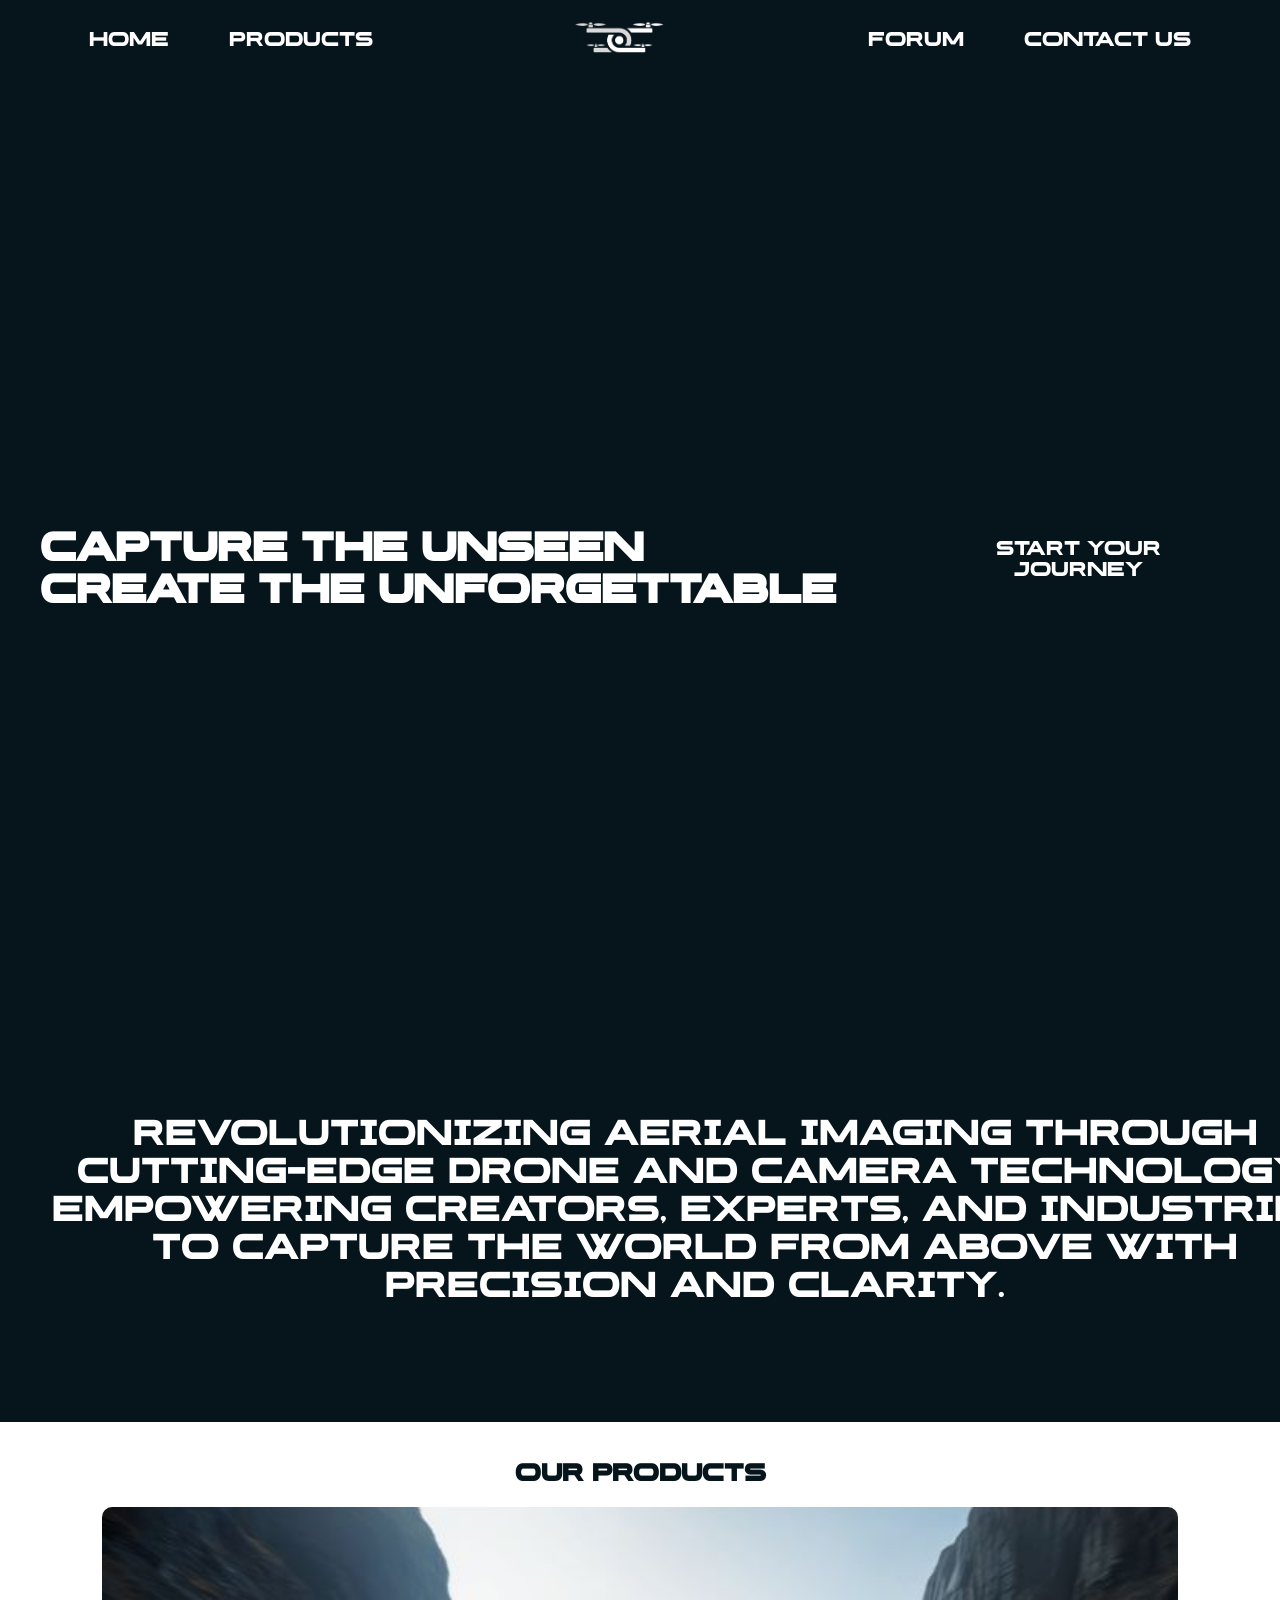
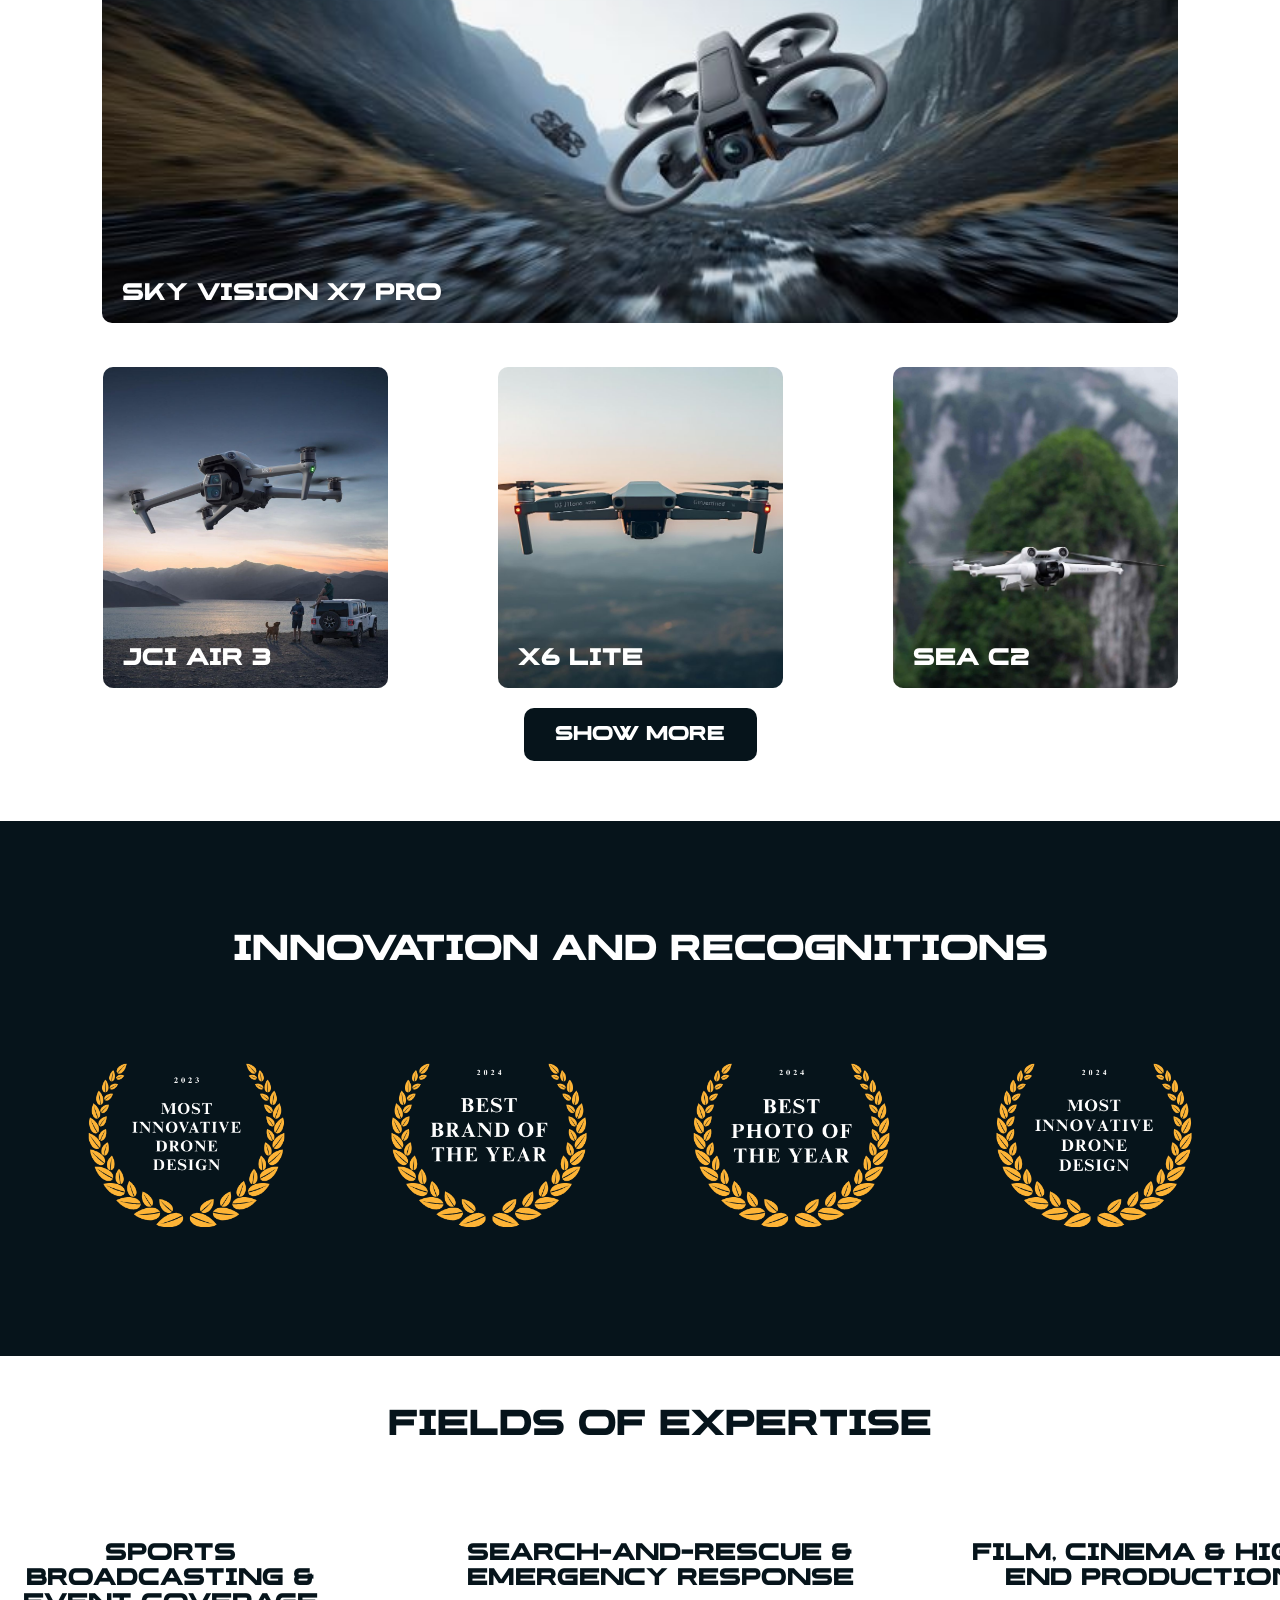
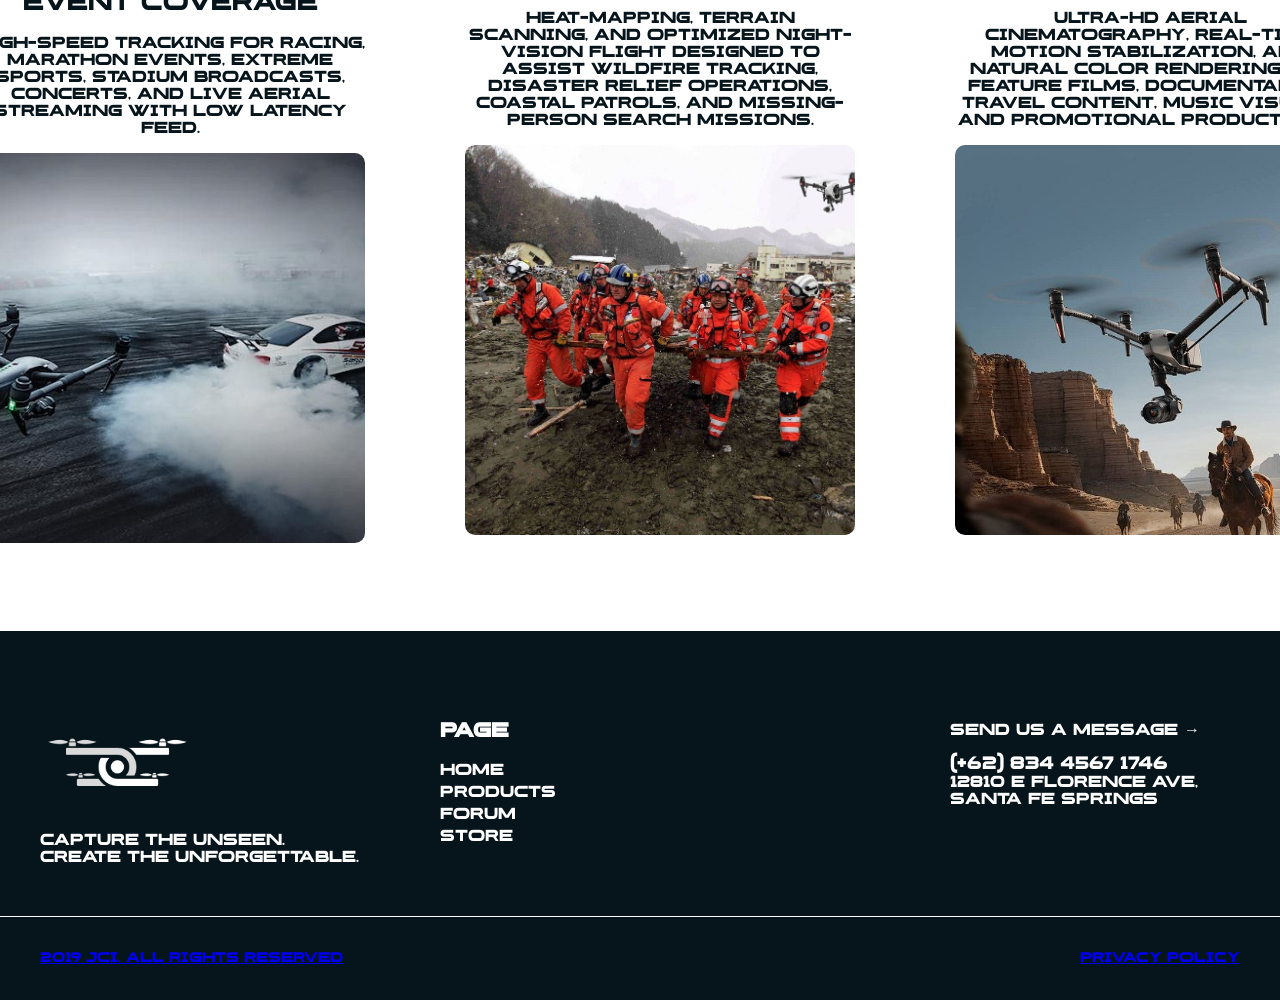
<file: index.html>
<!DOCTYPE html>
<html lang="en">
<head>
    <meta charset="UTF-8">
    <meta name="viewport" content="width=device-width, initial-scale=1.0">
    <title>Home</title>
    <link rel="stylesheet" href="styles.css">
    <link rel="stylesheet" href="home.css">
</head>
<body>

<nav class="main-nav">
    <div class="nav-left">
        <ul class="nav-links">
            <li><a href="index.html">HOME</a></li>
            <li><a href="products.html">PRODUCTS</a></li>
        </ul>
    </div>

    <div class="logo">
        <img src="./images/logo.png" alt="Logo">
    </div>

    <div class="nav-right">
        <ul class="nav-links">
            <li><a href="forum.html">FORUM</a></li>
            <li><a href="contact-us.html">CONTACT US</a></li>
        </ul>
    </div>

    <div class="hamburger" onclick="toggleMenu()">
        <span></span>
        <span></span>
        <span></span>
    </div>

    <div class="mobile-menu" id="mobileMenu">
        <a href="index.html">HOME</a>
        <a href="products.html">PRODUCTS</a>
        <a href="forum.html">FORUM</a>
        <a href="contact-us.html">CONTACT US</a>
    </div>
</nav>

<section class="hero">
    <video autoplay muted loop id="hero-video">
        <source src="./images/landscape.mp4" type="video/mp4">
    </video>

    <div class="hero-content">
        <h1>Capture the Unseen</h1>
        <h1>Create the Unforgettable</h1>
    </div>
    
    <button href="products.html" class="cta-button">Start Your Journey</button>
</section>

<section class="vision">
    <p>Revolutionizing aerial imaging through cutting-edge drone and camera technology, empowering creators, experts, and industries to capture the world from above with precision and clarity.</p>
</section>

<section class="products">
    <h1>Our Products</h1>
    
    <div class="product-box large">
        <img src=".\/images/drone 1.png" alt="sky vision x7 pro">
        <div class="product-title-overlay">
            <h2>SKY VISION X7 PRO</h2>
        </div>
    </div>
    
    <div class="product-group-bottom">
        <div class="product-box medium">
            <img src="./images/drone2.png" alt="jci air 3">
            <div class="product-title-overlay">
                <h2>JCI AIR 3</h2>
            </div>
        </div>
        <div class="product-box medium">
            <img src="./images/drone3.png" alt="x6 lite">
            <div class="product-title-overlay">
                <h2>X6 LITE</h2>
            </div>
        </div>
        <div class="product-box medium">
            <img src="./images/drone4.png" alt="sea c2">
            <div class="product-title-overlay">
                <h2>SEA C2</h2>
            </div>
        </div>
    </div>

    <button href="products.html" class="cta-button">SHOW MORE</button> 
</section>

<section class="innovation">
    <h2>Innovation and Recognitions</h2>
    <div class="innovation-content">
        <div class="innovation-box">
            <img src=".\/images/1.png" alt="">
        </div>
        <div class="innovation-box">
            <img src="./images/2.png" alt="">
        </div>
        <div class="innovation-box">
            <img src="./images/3.png" alt="">
        </div>
        <div class="innovation-box">
            <img src="./images/4.png" alt="">
        </div>
    </div>
</section>

<section class="expertise">
    <h1>Fields of Expertise</h1>
    <br>
    <div class="expertise-content">
        <div class="expertise-box">
            <h2>Sports Broadcasting & Event Coverage</h2>
            <p>High-speed tracking for racing, marathon events, extreme sports, stadium broadcasts, concerts, and live aerial streaming with low latency feed.</p>
            <div class="expertise-img">
                <img src=".\/images/exp1.png" alt="Expertise One">
            </div>
        </div>
        <div class="expertise-box">
            <h2>Search-and-Rescue & Emergency Response</h2>
            <p>Heat-mapping, terrain scanning, and optimized night-vision flight designed to assist wildfire tracking, disaster relief operations, coastal patrols, and missing-person search missions.</p>
            <div class="expertise-img">
                <img src=".\/images/exp2.png" alt="Expertise Two">
            </div>
        </div>
        <div class="expertise-box">
            <h2>Film, Cinema & High-End Production</h2>
            <p>Ultra-HD aerial cinematography, real-time motion stabilization, and natural color rendering for feature films, documentaries, travel content, music visuals, and promotional productions.</p>
            <div class="expertise-img">
                <img src=".\/images/exp3.png" alt="expertise-three">
            </div>
        </div>
    </div>
</section>

<footer class="footer">
    <div class="footer-container">

        <div class="footer-left">
            <img src="./images/logo.png" alt="JCI Logo" class="footer-logo">

            <div class="footer-tagline">
                <p>CAPTURE THE UNSEEN.</p>
                <p>CREATE THE UNFORGETTABLE.</p>
            </div>
        </div>

        <div class="footer-center">
            <h3>PAGE</h3>
            <ul>
                <li><a href="index.html">HOME</a></li>
                <li><a href="products.html">PRODUCTS</a></li>
                <li><a href="forum.html">FORUM</a></li>
                <li><a href="store.html">STORE</a></li>
            </ul>
        </div>

        <div class="footer-right">
            <a href="contact-us.html">SEND US A MESSAGE →</p>
            <p class="phone">(+62) 834 4567 1746</p>

            <div class="address">
                <p>12810 E FLORENCE AVE,</p>
                <p>SANTA FE SPRINGS</p>
            </div>
        </div>

    </div>

    <div class="footer-bottom">
        <p>2019 JCI, ALL RIGHTS RESERVED</p>
        <p>PRIVACY POLICY</p>
    </div>
</footer>

<script>
    const hamburger = document.querySelector(".hamburger");
    const navLinks = document.querySelector(".nav-links");

    hamburger.addEventListener("click", () => {
        navLinks.classList.toggle("active");
        hamburger.classList.toggle("active");
    });
</script>

</body>
</html>
</file>
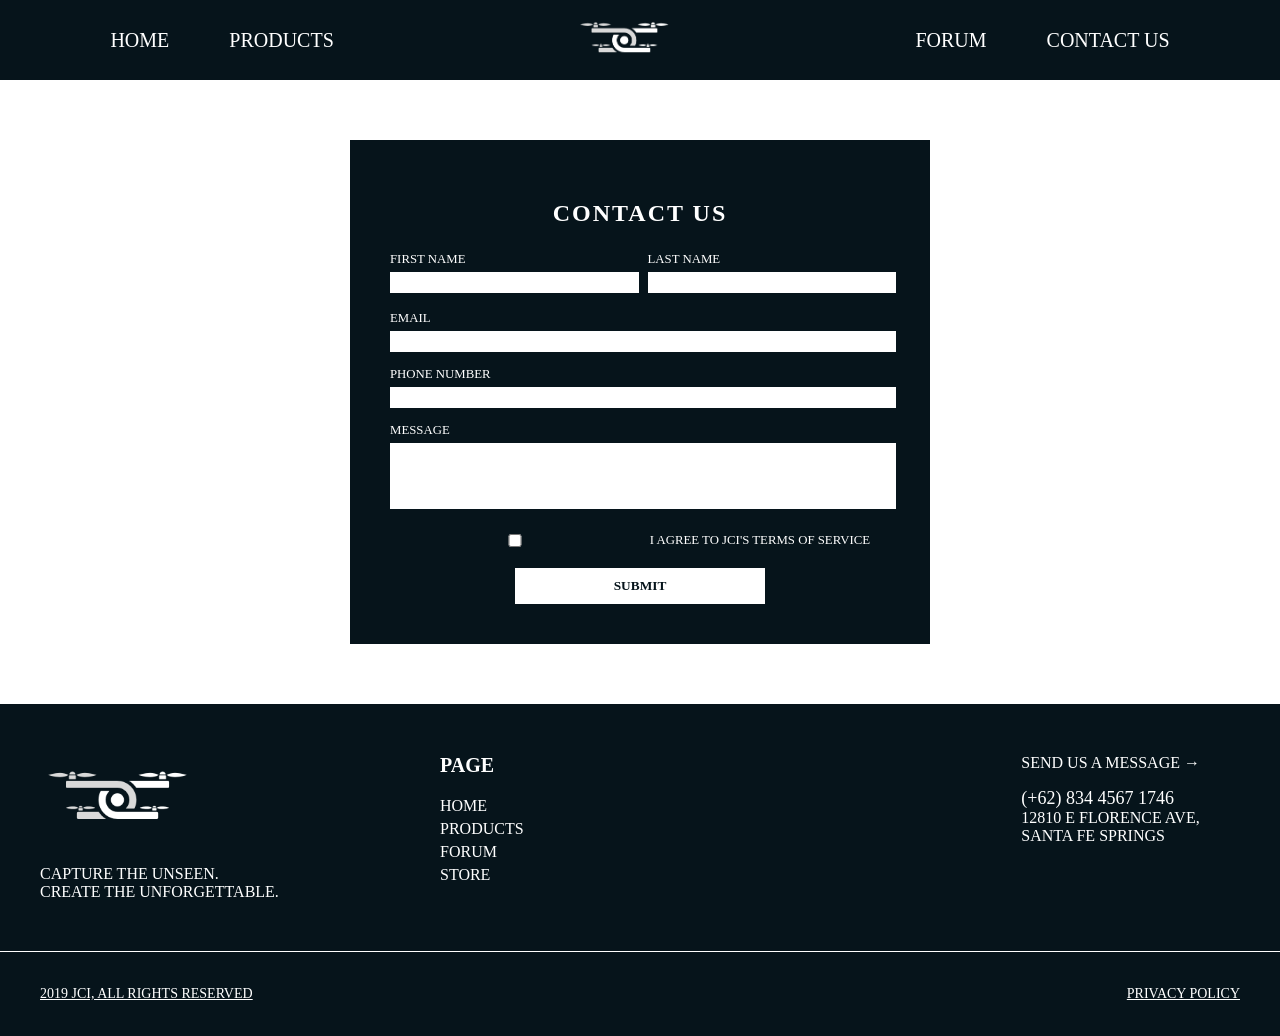
<file: contact-us.html>
<!DOCTYPE html>
<html lang="en">
<head>
    <meta charset="UTF-8">
    <meta name="viewport" content="width=device-width, initial-scale=1.0">
    <title>Contact Us</title>
    <link rel="stylesheet" href="contact-us.css">
    <link rel="stylesheet" href="styles.css">
</head>
<body>

<nav class="main-nav">
    <div class="nav-left">
        <ul class="nav-links">
            <li><a href="index.html">HOME</a></li>
            <li><a href="products.html">PRODUCTS</a></li>
        </ul>
    </div>

    <div class="logo">
        <img src="./images/logo.png" alt="Logo">
    </div>

    <div class="nav-right">
        <ul class="nav-links">
            <li><a href="forum.html">FORUM</a></li>
            <li><a href="contact-us.html">CONTACT US</a></li>
        </ul>
    </div>

    <!-- RESPONSIVE OPT -->
    <div class="hamburger" onclick="toggleMenu()">
        <span></span>
        <span></span>
        <span></span>
    </div>

    <div class="mobile-menu" id="mobileMenu">
        <a href="index.html">HOME</a>
        <a href="products.html">PRODUCTS</a>
        <a href="forum.html">FORUM</a>
        <a href="contact-us.html">CONTACT US</a>
    </div>
</nav>

<main class="main-content">
    <div class="contact-container">
        <h2>CONTACT US</h2>

        <form id="contactForm" onsubmit="return validateForm(event)">
            <div class="row">
                <div class="field">
                    <label for="first-name">FIRST NAME</label>
                    <input type="text" id="firstName" name="firstName" required>
                    <span class="error-message" id="errorFirstName"></span>
                </div>
                <div class="field">
                    <label for="last-name">LAST NAME</label>
                    <input type="text" id="lastName" name="lastName" required>
                    <span class="error-message" id="errorLastName"></span>
                </div>
            </div>

            <div class="field">
                <label for="email">EMAIL</label>
                <input type="email" id="email" name="email" required>
                <span class="error-message" id="errorEmail"></span>
            </div>

            <div class="field">
                <label for="phone">PHONE NUMBER</label>
                <input type="tel" id="phone" name="phone">
                <span class="error-message" id="errorPhone"></span>
            </div>

            <div class="field">
                <label for="message">MESSAGE</label>
                <textarea rows="4" id="message" name="message" required></textarea>
                <span class="error-message" id="errorMessage"></span>
            </div>

            <div class="check">
                <input type="checkbox" id="terms" name="terms" required>
                <label for="terms">I AGREE TO JCI'S TERMS OF SERVICE</label>
                <span class="error-message" id="errorTerms"></span>
            </div>

            <button type="submit">SUBMIT</button>
            <div class="success-message" id="successMessage"></div>
        </form>
    </div>
</main>

<footer class="footer">
    <div class="footer-container">

        <div class="footer-left">
            <img src="./images/logo.png" alt="JCI Logo" class="footer-logo">

            <div class="footer-tagline">
                <p>CAPTURE THE UNSEEN.</p>
                <p>CREATE THE UNFORGETTABLE.</p>
            </div>
        </div>

        <div class="footer-center">
            <h3>PAGE</h3>
            <ul>
                <li><a href="index.html">HOME</a></li>
                <li><a href="products.html">PRODUCTS</a></li>
                <li><a href="forum.html">FORUM</a></li>
                <li><a href="store.html">STORE</a></li>
            </ul>
        </div>

        <div class="footer-right">
            <a href="contact-us.html">SEND US A MESSAGE →</p>
            <p class="phone">(+62) 834 4567 1746</p>

            <div class="address">
                <p>12810 E FLORENCE AVE,</p>
                <p>SANTA FE SPRINGS</p>
            </div>
        </div>

    </div>

    <div class="footer-bottom">
        <p>2019 JCI, ALL RIGHTS RESERVED</p>
        <p>PRIVACY POLICY</p>
    </div>
</footer>

<script src="script.js"></script>

</body>
</html>
</file>
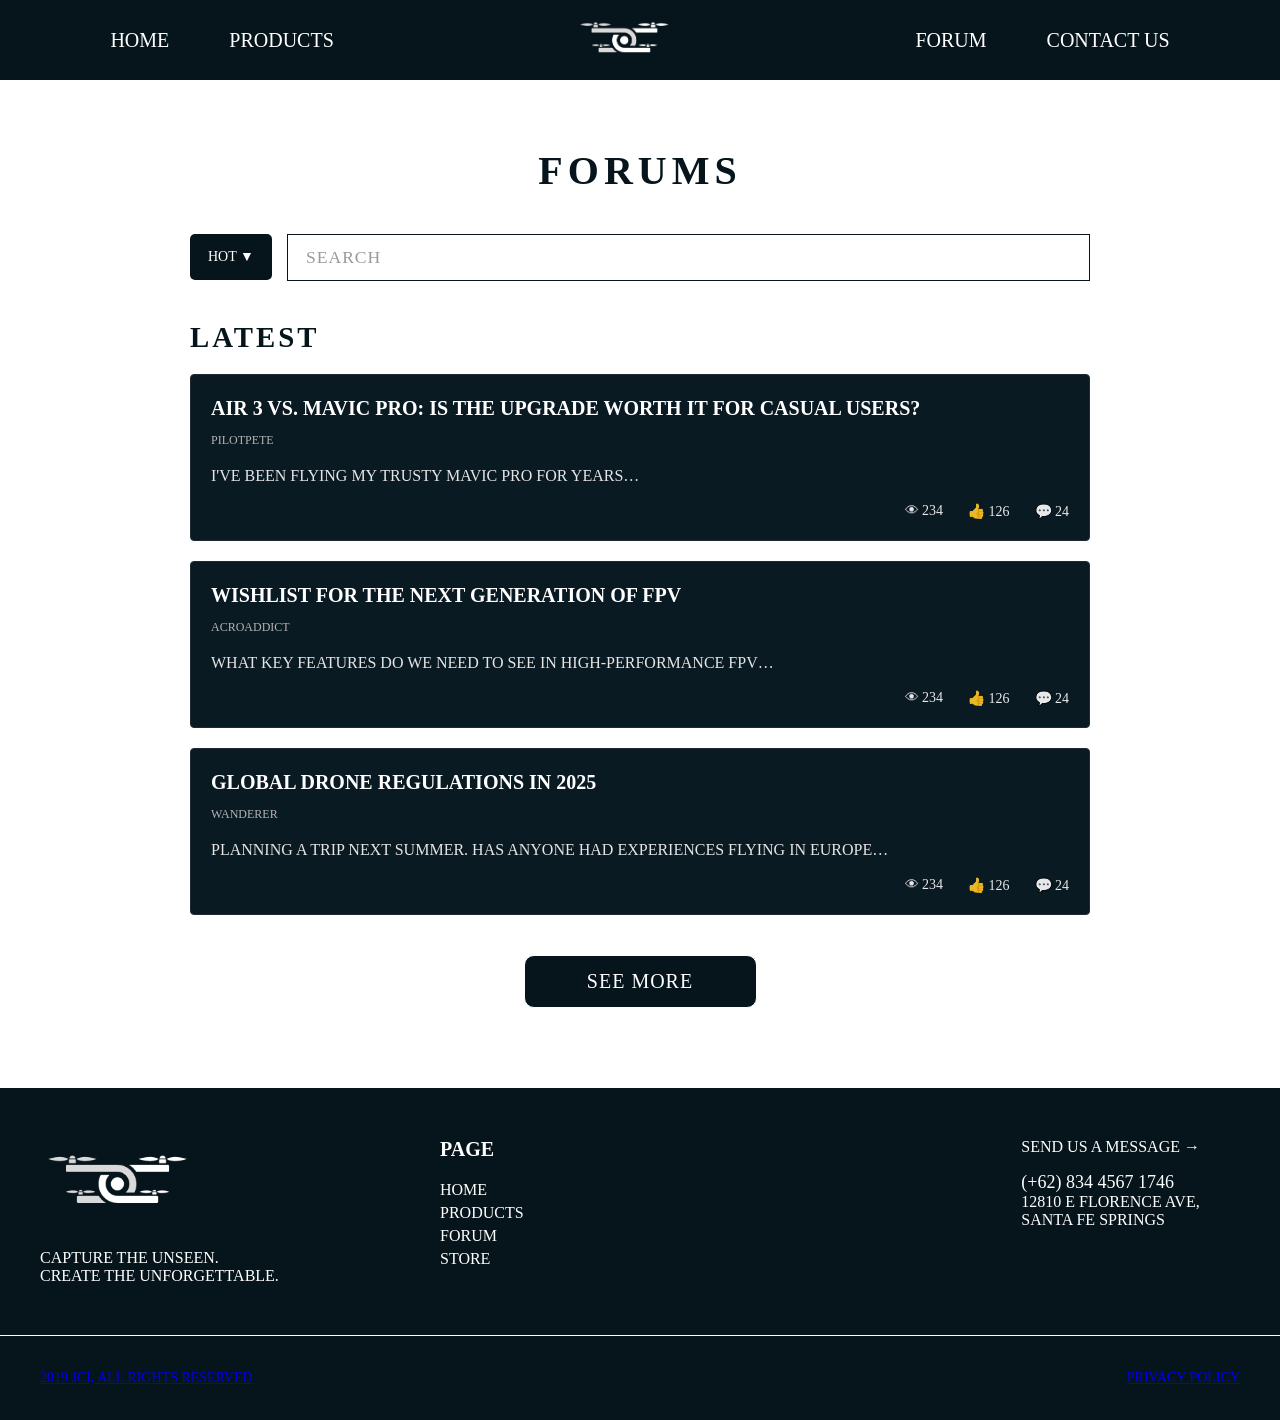
<file: forum.html>
<!DOCTYPE html>
<html lang="en">
<head>
    <meta charset="UTF-8">
    <meta name="viewport" content="width=device-width, initial-scale=1.0">
    <title>Forum</title>
    <link rel="stylesheet" href="forum.css">
    <link rel="stylesheet" href="styles.css">
</head>
<body>
    
<nav class="main-nav">
    <div class="nav-left">
        <ul class="nav-links">
            <li><a href="index.html">HOME</a></li>
            <li><a href="products.html">PRODUCTS</a></li>
        </ul>
    </div>

    <div class="logo">
        <img src="./images/logo.png" alt="Logo">
    </div>

    <div class="nav-right">
        <ul class="nav-links">
            <li><a href="forum.html">FORUM</a></li>
            <li><a href="contact-us.html">CONTACT US</a></li>
        </ul>
    </div>

    <div class="hamburger" onclick="toggleMenu()">
        <span></span>
        <span></span>
        <span></span>
    </div>

    <div class="mobile-menu" id="mobileMenu">
        <a href="index.html">HOME</a>
        <a href="products.html">PRODUCTS</a>
        <a href="forum.html">FORUM</a>
        <a href="contact-us.html">CONTACT US</a>
    </div>
</nav>

<div class="container">

    <h1 class="page-title">FORUMS</h1>

    <div class="top-bar">

        <div class="dropdown">
            <button class="dropdown-btn">HOT ▼</button>

            <div class="dropdown-menu">
                <a href="#">HOT</a>
                <a href="#">NEW</a>
                <a href="#">POPULAR</a>
                <a href="#">TRENDING</a>
            </div>
        </div>

        <input type="text" class="search-box" placeholder="SEARCH">
    </div>

    <section class="forum-section">
        <h2 class="section-title">LATEST</h2>

        <div class="thread">
            <h3 class="thread-title">AIR 3 VS. MAVIC PRO: IS THE UPGRADE WORTH IT FOR CASUAL USERS?</h3>
            <p class="author">PILOTPETE</p>
            <p class="snippet">
                I'VE BEEN FLYING MY TRUSTY MAVIC PRO FOR YEARS…
            </p>
            <div class="stats">
                <span>👁 234</span>
                <span>👍 126</span>
                <span>💬 24</span>
            </div>
        </div>

        <div class="thread">
            <h3 class="thread-title">WISHLIST FOR THE NEXT GENERATION OF FPV</h3>
            <p class="author">ACROADDICT</p>
            <p class="snippet">
                WHAT KEY FEATURES DO WE NEED TO SEE IN HIGH-PERFORMANCE FPV…
            </p>
            <div class="stats">
                <span>👁 234</span>
                <span>👍 126</span>
                <span>💬 24</span>
            </div>
        </div>

        <div class="thread">
            <h3 class="thread-title">GLOBAL DRONE REGULATIONS IN 2025</h3>
            <p class="author">WANDERER</p>
            <p class="snippet">
                PLANNING A TRIP NEXT SUMMER. HAS ANYONE HAD EXPERIENCES FLYING IN EUROPE…
            </p>
            <div class="stats">
                <span>👁 234</span>
                <span>👍 126</span>
                <span>💬 24</span>
            </div>
        </div>
    </section>

    <button class="see-more-btn">SEE MORE</button>

</div>

<footer class="footer">
    <div class="footer-container">

        <div class="footer-left">
            <img src="./images/logo.png" alt="JCI Logo" class="footer-logo">

            <div class="footer-tagline">
                <p>CAPTURE THE UNSEEN.</p>
                <p>CREATE THE UNFORGETTABLE.</p>
            </div>
        </div>

        <div class="footer-center">
            <h3>PAGE</h3>
            <ul>
                <li><a href="index.html">HOME</a></li>
                <li><a href="products.html">PRODUCTS</a></li>
                <li><a href="forum.html">FORUM</a></li>
                <li><a href="store.html">STORE</a></li>
            </ul>
        </div>

        <div class="footer-right">
            <a href="contact-us.html">SEND US A MESSAGE →</p>
            <p class="phone">(+62) 834 4567 1746</p>

            <div class="address">
                <p>12810 E FLORENCE AVE,</p>
                <p>SANTA FE SPRINGS</p>
            </div>
        </div>

    </div>

    <div class="footer-bottom">
        <p>2019 JCI, ALL RIGHTS RESERVED</p>
        <p>PRIVACY POLICY</p>
    </div>
</footer>

</body>
</html>

<script>
    const dropdownBtn = document.querySelector('.dropdown-btn');
    const dropdownMenu = document.querySelector('.dropdown-menu');

    dropdownBtn.addEventListener('click', (event) => {
        event.stopPropagation();
        dropdownMenu.classList.toggle('show');
    });

    document.addEventListener('click', () => {
        dropdownMenu.classList.remove('show');
    });
</script>
</file>
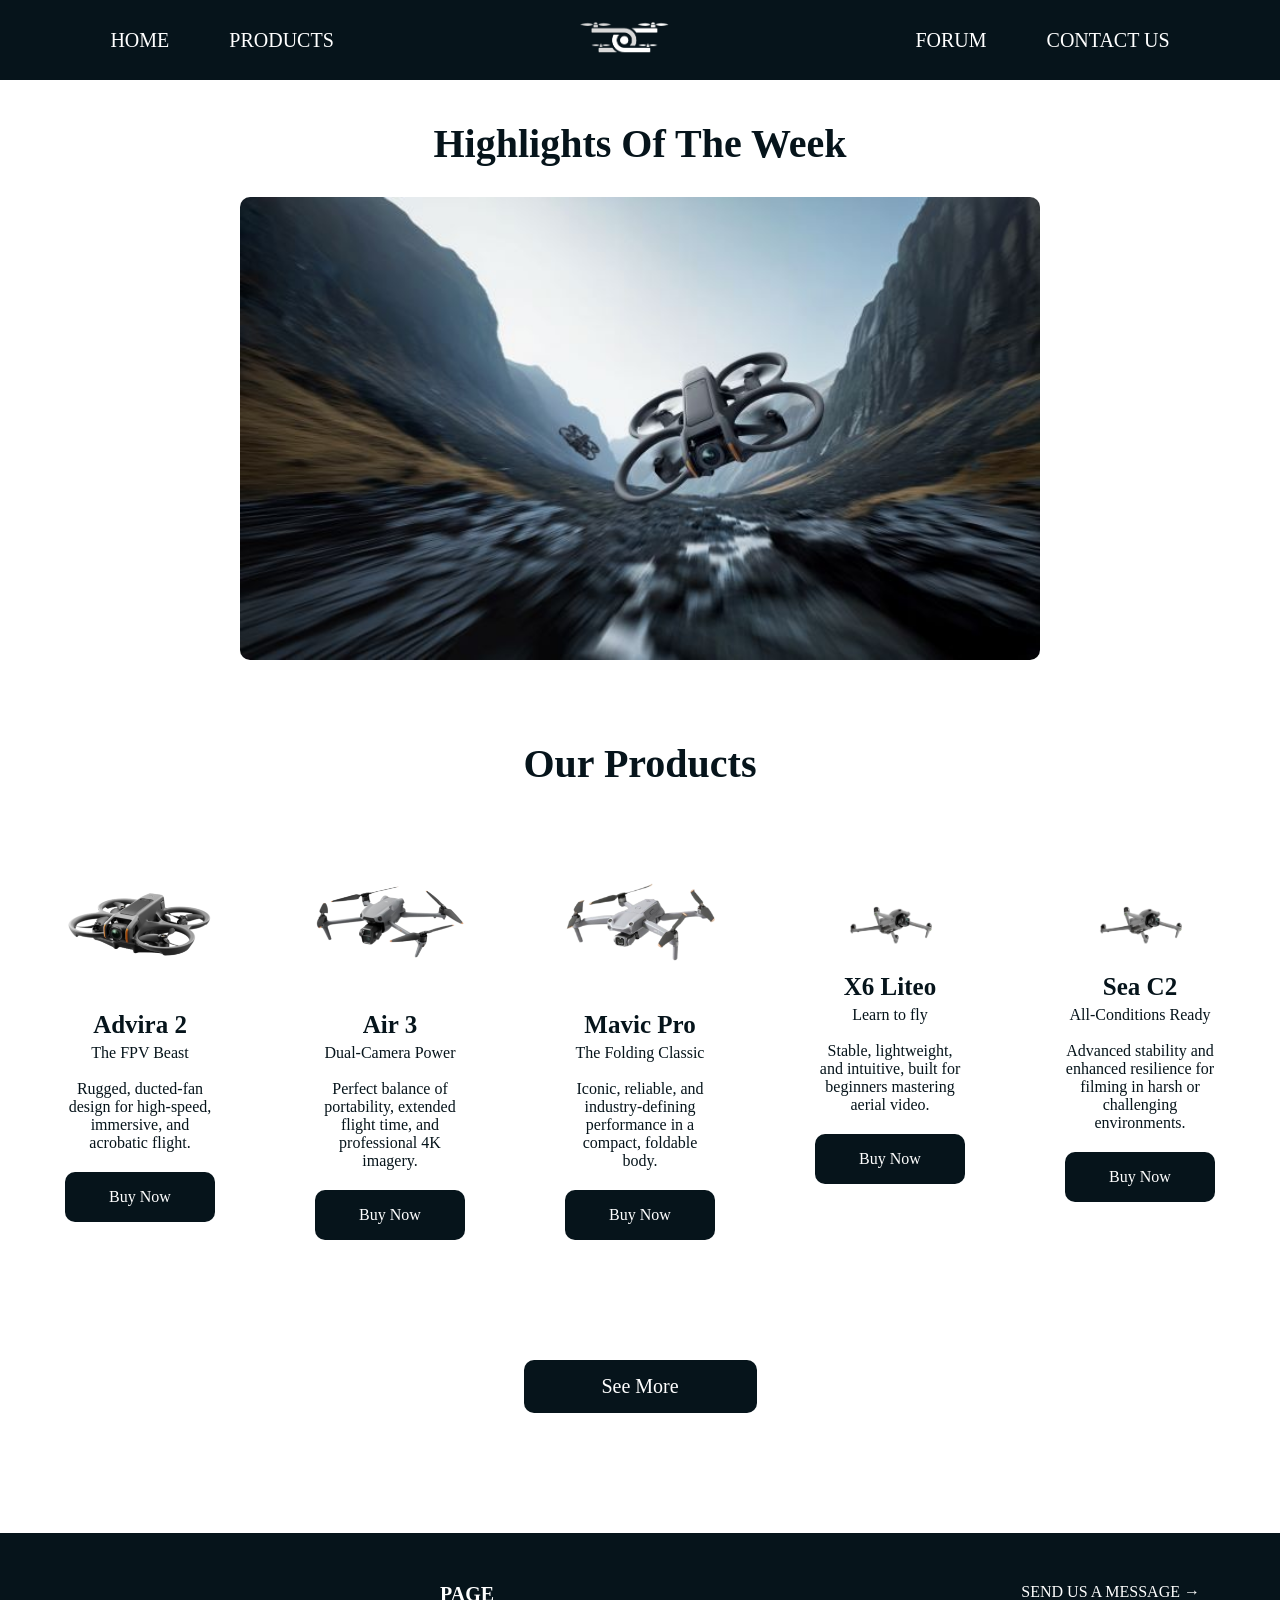
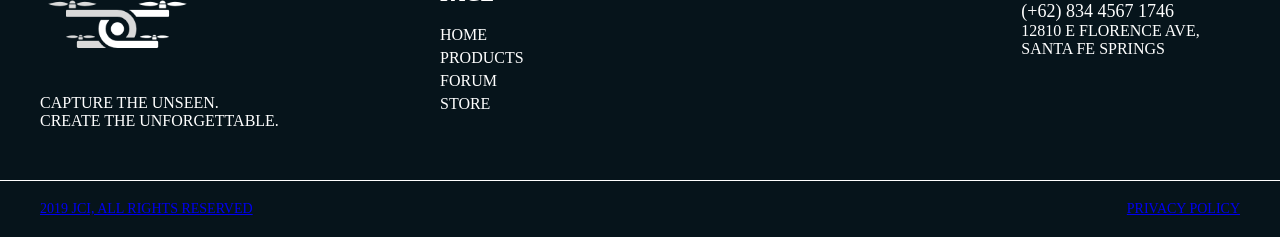
<file: products.html>
<!DOCTYPE html>
<html lang="en">
<head>
    <meta charset="UTF-8">
    <meta name="viewport" content="width=device-width, initial-scale=1.0">
    <title>Products</title>
    <link rel="stylesheet" href="product.css">
    <link rel="stylesheet" href="styles.css">
</head>
<body>

<nav class="main-nav">
    <div class="nav-left">
        <ul class="nav-links">
            <li><a href="index.html">HOME</a></li>
            <li><a href="products.html">PRODUCTS</a></li>
        </ul>
    </div>

    <div class="logo">
        <img src="./images/logo.png" alt="Logo">
    </div>

    <div class="nav-right">
        <ul class="nav-links">
            <li><a href="forum.html">FORUM</a></li>
            <li><a href="contact-us.html">CONTACT US</a></li>
        </ul>
    </div>

    <div class="hamburger" onclick="toggleMenu()">
        <span></span>
        <span></span>
        <span></span>
    </div>

    <div class="mobile-menu" id="mobileMenu">
        <a href="index.html">HOME</a>
        <a href="products.html">PRODUCTS</a>
        <a href="forum.html">FORUM</a>
        <a href="contact-us.html">CONTACT US</a>
    </div>
</nav>

<section class="highlights">
    <h1 class="section-title">Highlights Of The Week</h1>
    <div class="carousel-highlights">
        <img src="./images/drone 1.png" alt="">
    </div>
</section>

<section class="products-list">

    <h1 class="section-title">Our Products</h1>
    
    <div class="products-grid">
        <div class="products-detail">
            <img src="./images/prod1.png" >
            <h2>Advira 2</h2>
            <p>The FPV Beast</p>
            <br>
            <p>Rugged, ducted-fan design for high-speed, immersive, and acrobatic flight.</p>

            <button>Buy Now</button>
        </div>
        
        <div class="products-detail">
            <img src="./images/prod2.png" >
            <h2>Air 3</h2>
            <p>Dual-Camera Power</p>
            <br>
            <p>Perfect balance of portability, extended flight time, and professional 4K imagery.</p>

            <button href="/stores">Buy Now</button>
        </div>

        <div class="products-detail">
            <img src="./images/prod3.png" >
            <h2>Mavic Pro</h2>
            <p>The Folding Classic</p>
            <br>
            <p>Iconic, reliable, and industry-defining performance in a compact, foldable body.</p>

            <button href="/stores">Buy Now</button>
        </div>

        <div class="products-detail">
            <img src="./images/prod4.png" >
            <h2>X6 Liteo</h2>
            <p>Learn to fly</p>
            <br>
            <p>Stable, lightweight, and intuitive, built for beginners mastering aerial video.</p>
            
            <button href="/stores">Buy Now</button>
        </div>

        <div class="products-detail">
            <img src="./images/prod4.png" >
            <h2>Sea C2</h2>
            <p>All-Conditions Ready</p>
            <br>
            <p>Advanced stability and enhanced resilience for filming in harsh or challenging environments.</p>
            
            <button href="/stores">Buy Now</button>
        </div>
    </div>

    <button>See More</button>
</section>

<footer class="footer">
    <div class="footer-container">

        <div class="footer-left">
            <img src="./images/logo.png" alt="JCI Logo" class="footer-logo">

            <div class="footer-tagline">
                <p>CAPTURE THE UNSEEN.</p>
                <p>CREATE THE UNFORGETTABLE.</p>
            </div>
        </div>

        <div class="footer-center">
            <h3>PAGE</h3>
            <ul>
                <li><a href="index.html">HOME</a></li>
                <li><a href="products.html">PRODUCTS</a></li>
                <li><a href="forum.html">FORUM</a></li>
                <li><a href="store.html">STORE</a></li>
            </ul>
        </div>

        <div class="footer-right">
            <a href="contact-us.html">SEND US A MESSAGE →</p>
            <p class="phone">(+62) 834 4567 1746</p>

            <div class="address">
                <p>12810 E FLORENCE AVE,</p>
                <p>SANTA FE SPRINGS</p>
            </div>
        </div>

    </div>

    <div class="footer-bottom">
        <p>2019 JCI, ALL RIGHTS RESERVED</p>
        <p>PRIVACY POLICY</p>
    </div>
</footer>

</body>
</html>
</file>
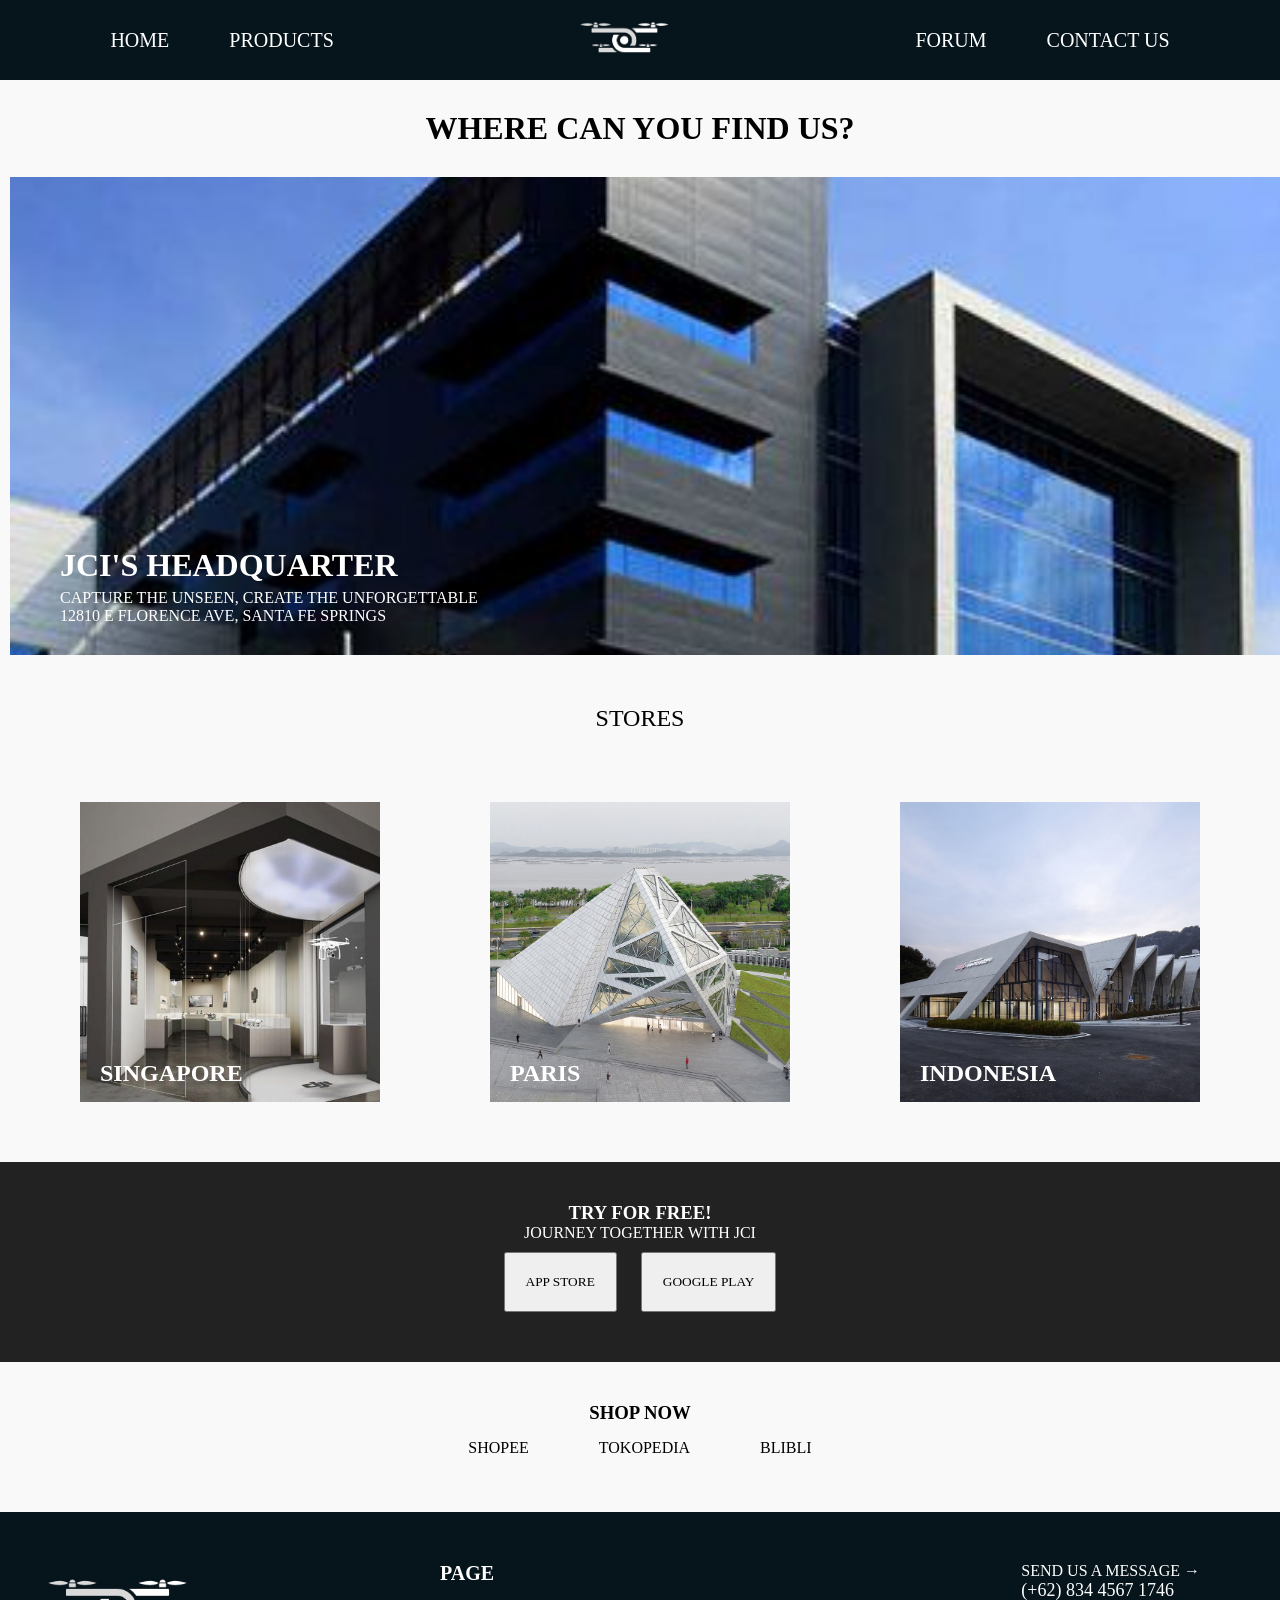
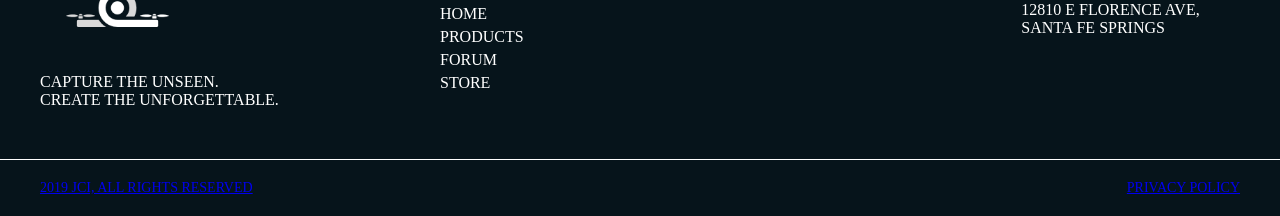
<file: store.html>
<!DOCTYPE html>
<html lang="id">
<head>
    <meta charset="UTF-8">
    <meta name="viewport" content="width=device-width, initial-scale=1.0">
    <title>JCI Stores</title>
    <link rel="stylesheet" href="styles.css">
    <link rel="stylesheet" href="stores.css">
</head>
<body>

<nav class="main-nav">
    <div class="nav-left">
        <ul class="nav-links">
            <li><a href="index.html">HOME</a></li>
            <li><a href="products.html">PRODUCTS</a></li>
        </ul>
    </div>

    <div class="logo">
        <img src="./images/logo.png" alt="Logo">
    </div>

    <div class="nav-right">
        <ul class="nav-links">
            <li><a href="forum.html">FORUM</a></li>
            <li><a href="contact-us.html">CONTACT US</a></li>
        </ul>
    </div>

    <div class="hamburger" onclick="toggleMenu()">
        <span></span>
        <span></span>
        <span></span>
    </div>

    <div class="mobile-menu" id="mobileMenu">
        <a href="index.html">HOME</a>
        <a href="products.html">PRODUCTS</a>
        <a href="forum.html">FORUM</a>
        <a href="contact-us.html">CONTACT US</a>
    </div>
</nav>

<h1 class="title">WHERE CAN YOU FIND US?</h1>

<section class="hq-image-background">
    <div class="hq-image-overlay">
        <h2>JCI'S HEADQUARTER</h2>
        <p class="tagline">CAPTURE THE UNSEEN, CREATE THE UNFORGETTABLE</p>
        <p class="address">12810 E FLORENCE AVE, SANTA FE SPRINGS</p>
    </div>
</section>

<section class="stores">
    <h3>STORES</h3>
    <div class="store-list-group"> 
        
        <div class="store-card">
            <img src="./images/store1.png" alt="Singapore Store">
            <div class="store-title-overlay">
                <h2>SINGAPORE</h2>
            </div>
        </div>
        
        <div class="store-card">
            <img src="./images/store2.png" alt="Paris Store">
            <div class="store-title-overlay">
                <h2>PARIS</h2>
            </div>
        </div>
        
        <div class="store-card">
            <img src="./images/store3.png" alt="Indonesia Store">
            <div class="store-title-overlay">
                <h2>INDONESIA</h2>
            </div>
        </div>
        
    </div>
</section>

<section class="try">
    <h3>TRY FOR FREE!</h3>
    <p>JOURNEY TOGETHER WITH JCI</p>
    <div class="apps">
        <button>APP STORE</button>
        <button>GOOGLE PLAY</button>
    </div>
</section>

<section class="shop">
    <h3>SHOP NOW</h3>
    <div class="shop-list">
        <div class="shop-item">SHOPEE</div>
        <div class="shop-item">TOKOPEDIA</div>
        <div class="shop-item">BLIBLI</div>
    </div>
</section>

<footer class="footer">
    <div class="footer-container">

        <div class="footer-left">
            <img src="./images/logo.png" alt="JCI Logo" class="footer-logo">

            <div class="footer-tagline">
                <p>CAPTURE THE UNSEEN.</p>
                <p>CREATE THE UNFORGETTABLE.</p>
            </div>
        </div>

        <div class="footer-center">
            <h3>PAGE</h3>
            <ul>
                <li><a href="index.html">HOME</a></li>
                <li><a href="products.html">PRODUCTS</a></li>
                <li><a href="forum.html">FORUM</a></li>
                <li><a href="store.html">STORE</a></li>
            </ul>
        </div>

        <div class="footer-right">
            <a href="contact-us.html">SEND US A MESSAGE →</p>
            <p class="phone">(+62) 834 4567 1746</p>

            <div class="address">
                <p>12810 E FLORENCE AVE,</p>
                <p>SANTA FE SPRINGS</p>
            </div>
        </div>

    </div>

    <div class="footer-bottom">
        <p>2019 JCI, ALL RIGHTS RESERVED</p>
        <p>PRIVACY POLICY</p>
    </div>
</footer>

</body>
</html>
</file>
<file: styles.css>
/* ========= DESKTOP NAVBAR ========= */
.main-nav {
    display: flex;
    justify-content: space-around;
    align-items: center;
    background-color: #06141B;
    height: 80px;
    padding: 0 40px;
    font-family: Mainard;
    text-transform: uppercase;
    position: relative;
}

.nav-links {
    list-style: none;
    display: flex;
    gap: 60px;
    padding: 0;
    margin: 0;
}

.nav-links li a {
    color: #FFFFFF;
    text-decoration: none;
    font-size: 20px;
}

.logo {
    margin: 0 100px;
    height: 100%;
    display: flex;
    align-items: center;
}

.logo img {
    width: 100px;
    height: 60px;
    object-fit: contain;
}

.mobile-menu {
    display: none;
    flex-direction: column;
    background-color: #06141B;
    position: absolute;
    top: 80px;
    left: 0;
    width: 100%;
    text-align: center;
    z-index: 999;
}

.mobile-menu a {
    display: block;
    padding: 15px 0;
    color: white;
    text-decoration: none;
}

/* RESPONSIVE NAVBAR */
.hamburger {
    display: none;
    flex-direction: column;
    gap: 6px;
    cursor: pointer;
}

.hamburger span {
    width: 30px;
    height: 3px;
    background: white;
    transition: 0.3s;
}

/* RESPONSIVE */
@media (max-width: 1024px) {

    .main-nav {
        justify-content: space-between;
        padding: 0 20px;
    }

    .hamburger {
        display: flex;
    }

    .nav-links {
        position: absolute;
        top: 80px;
        right: 0;
        width: 100%;
        flex-direction: column;
        background: #06141B;
        display: none;
        align-items: center;
        gap: 25px;
        padding: 20px 0;
        border-top: 1px solid white;
        display: none;
    }

    .nav-links.active {
        display: flex;
    }

    .nav-links li a {
        font-size: 18px;
    }

    .logo {
        margin: 0;
    }
}

@media (max-width: 768px) {
    .nav-links li a {
        font-size: 16px;
    }
}

/* Footer */
.footer {
    background-color: #06141B;
    color: #ffffff;
    font-family: Mainard;
}

.footer-container {
    display: flex;
    justify-content: space-between;
    flex-wrap: wrap; 
    max-width: 1440px;
    margin: 0 auto;
    padding: 50px 40px;
    gap: 40px; 
}

.footer-left,
.footer-center,
.footer-right {
    flex: 1 1 250px; 
}

.footer-left {
    display: flex;
    flex-direction: column;
    align-items: flex-start;
    gap: 10px;
}

.footer-left .footer-logo {
    width: 157px;
    height: 91px;
    object-fit: contain;
    margin-bottom: 10px;
}

.footer-tagline p {
    margin: 0;
    font-size: 16px;
}

.footer-center {
    display: flex;
    flex-direction: column;
    align-items: flex-start;
    gap: 10px;
}

.footer-center h3 {
    font-size: 20px;
    margin: 0 0 10px 0;
}

.footer-center ul {
    list-style: none;
    padding: 0;
    margin: 0;
    display: flex;
    flex-direction: column;
    gap: 5px;
}

.footer-center a {
    color: #ffffff;
    text-decoration: none;
    font-size: 16px;
}

.footer-right {
    display: flex;
    flex-direction: column;
    align-items: flex-end;
    gap: 10px;
}

.footer-right a,
.footer-right .phone,
.footer-right .address p {
    font-size: 16px;
    color: #ffffff;
    text-decoration: none;
    margin: 0;
}

.footer-right .phone {
    font-size: 18px;
}

.footer-bottom {
    border-top: 1px solid #ffffff;
    padding: 20px 40px;
    display: flex;
    justify-content: space-between;
    flex-wrap: wrap;
    max-width: 1440px;
    margin: 0 auto;
    font-size: 14px;
    gap: 10px;
}

/* ========== RESPONSIVE ========== */
@media (max-width: 1024px) {
    .footer-container {
        padding: 40px 20px;
        gap: 30px;
    }
}

@media (max-width: 768px) {
    .footer-container {
        flex-direction: column;
        align-items: center;
        text-align: center;
        gap: 5px;
        padding: 30px 15px;
    }

    .footer-left,
    .footer-center,
    .footer-right {
        align-items: center;
        text-align: center;
    }

    .footer-right {
        align-items: center;
    }

    .footer-bottom {
        flex-direction: column;
        align-items: center;
        gap: 5px;
    }
}
</file>
<file: home.css>
@font-face {
    font-family: 'Mainard';
    src: url('fonts/Mainard.otf') format('truetype');
}

body {
    font-family: 'Mainard';
    margin: 0;
    padding: 0;
    background-color: #06141b;
    color: #ffffff;
    overflow-x: hidden; 
}

header {
    background-color: #333;
    color: white;
    padding: 5px 20px;
    text-align: center;
}

.hero {
    position: center;
    width: 100%;
    height: 100vh;
    overflow: hidden;
    display: flex; 
    justify-content: center; 
    align-items: center;     
    max-width: 1440px;
}

#hero-video {
    position: absolute;
    top: 0;
    left: 0;
    width: 100%;
    height: 100%;
    object-fit: fill; 
    z-index: -1; 
}

.hero-content {
    position: relative;
    text-align: left;
    align-items: center;
    color: white;
    z-index: 1; 
}

.hero h1 {
    font-size: 40px;
    margin: 0;
}

section {
    padding: 20px;
    margin: 20px;
}

/* VISION */
.vision {
    width: 150vh;
    margin: auto;  
    color: #ffffff;
    text-align: center;
    font-family: 'Mainard';
    font-size: 36px;
    background-color: #06141b;
    margin-bottom: 60px;
}

/* Products Section */
.products {
    margin: auto;
    text-align: center;
    width: auto;
    height: auto;
    background-color: #FFF;
    margin-top: 60px;
    margin-bottom: 60px;
    max-width: auto; 
}

.product-box {
    position: relative; 
    display: inline-block;
    background-color: #ccc;
    text-align: center;
    overflow: hidden; 
}

.product-box.large {
    width: 1076px;
    height: 416.682px;
    border-radius: 10px;
    margin-bottom: 40px; 
}

.product-box.medium {
    max-width: 1076px;
    width: 285px;
    height: 321px;
    border-radius: 10px;
    margin: 0; 
}

.product-box img {
    width: 100%;
    height: 100%;
    object-fit: cover;
    display: block; 
}

.products h1 {
    color: #06141B;
}

.product-title-overlay {
    position: absolute;
    bottom: 0;
    left: 0;
    width: 100%;
    height: 60px; 
    display: flex;
    align-items: center; 
    padding-left: 20px; 
    box-sizing: border-box;
}

.product-title-overlay h2 {
    position: static; 
    width: auto;
    color: #ffffff; 
    text-align: left;
    margin: 0;
    font-family: 'Mainard';
    font-size: 24px; 
    font-weight: 400;
    line-height: normal;
    z-index: 2;
}

.product-group-bottom {
    display: flex;
    justify-content: center; 
    align-items: center;
    gap: 110px; 
    flex-wrap: wrap; 
    margin-top: 0; 
    width: 100%; 
}

.cta-button {
display: inline-flex; 
    justify-content: center;
    align-items: center;
    width: 233px;
    height: 53px;
    background-color: #06141b;
    color: #ffffff;
    text-decoration: none;
    border-radius: 10px;
    border: none;
    cursor: pointer;
    font-size: 20px;
    font-family: Mainard;
    margin: 20px auto 40px auto;
}

/* INNOVATION */
.innovation {
    margin-top: 40px;
}

.innovation h2 {
    color: #ffffff;
    text-align: center;
    font-family: Mainard;
    font-size: 36px;
    font-style: normal;
    font-weight: 400;
    line-height: normal;
}

.innovation-content {
    display: flex;
    justify-content: space-around;
    gap: 10px;
    text-align: center;
    margin: auto;
}

.innovation-box {
    width: 50vh;
    max-width: 100%; 
    height: auto;
    width: 30%; 
    height: auto; 
}

.innovation-box img {
    width: 100%;
    height: auto;
}

/* EXPERTISE */
.expertise {
    margin: 40px auto;
    background: #FFF;
    width: 100%;
    height: 815px;
    padding-bottom: 40px; 
    display: block;        
}

.expertise h1 {
    color: var(--d-9-d-9-d-9, #06141B);
    text-align: center;
    font-family: Mainard;
    font-size: 36px;
    font-style: normal;
    font-weight: 400;
    line-height: normal;
    margin-bottom: 20px;
}

.expertise h2 {
    color: var(--d-9-d-9-d-9, #06141B);
    text-align: center;
    font-family: Mainard;
    font-size: 24px;
    font-style: normal;
    font-weight: 400;
    line-height: normal;
}

.expertise p {
    color: var(--d-9-d-9-d-9, #06141B);
    text-align: center;
    font-family: Mainard;
    font-size: 16px;
    font-style: normal;
    font-weight: 400;
    line-height: normal;
}

.expertise-content {
    display: flex;
    justify-content: center;
    gap: 100px;
    align-items: flex-start;
    margin-top: 40px;
}

.expertise-box {
    width: 390px;
    height: 390px;
    aspect-ratio: 1/1;
    border-radius: 10px;
}

.expertise-img {
    width: 390px;
    height: 390px;
    aspect-ratio: 1/1;
    border-radius: 10px;
    overflow: hidden;
}

.expertise-img img {
    width: 100%;
    height: 100%;
    object-fit: cover;
}

/* Tablets */
@media (max-width: 992px) {

    .vision {
        width: 100%;
        font-size: 28px;
        padding: 0 20px;
    }

    .innovation-content {
        flex-direction: column;
        align-items: center;
        gap: 20px;
    }

    .innovation-box {
        width: 80%;
    }

    .expertise {
        height: auto;
        padding-bottom: 60px;
    }

    .expertise-content {
        flex-direction: column;
        gap: 40px;
    }

    .expertise-box,
    .expertise-img {
        width: 80%;
        height: auto;
    }
}

@media (max-width: 768px) {

    .hero {
        height: 70vh;
    }

    .hero h1 {
        font-size: 28px;
        text-align: center;
    }

    .products {
        margin: 20px;
    }

    .product-box.large {
        width: 100%;
    }

    .product-group-bottom {
        gap: 20px;
        flex-direction: column;
    }

    .product-box.medium {
        width: 100%;
    }

    .cta-button {
        width: 80%;
        font-size: 18px;
    }

    .expertise-box,
    .expertise-img {
        width: 100%;
    }
}

@media (max-width: 480px) {

    .hero {
        height: 60vh;
    }

    .hero h1 {
        font-size: 22px;
        text-align: center;
        padding: 10px;
    }

    .vision {
        font-size: 22px;
    }

    .product-box.large,
    .product-box.medium {
        width: 100%;
        height: auto;
    }

    .expertise h1 {
        font-size: 28px;
    }

    .expertise h2 {
        font-size: 20px;
    }

    .expertise p {
        font-size: 14px;
    }
}
</file>
<file: contact-us.css>
/* ====== WARNA & FONT ====== */
body {
    margin: 0;
    background: white;
    font-family: Mainard;
}

a { 
    color: white; 
}

.main-content {
    display: flex;
    justify-content: center;
    padding: 60px 20px;
}

.contact-container {
    background: #06141B;
    color: white;
    padding: 40px;
    width: 100%;
    max-width: 500px;
}

.contact-container h2 {
    text-align: center;
    margin-bottom: 25px;
    letter-spacing: 2px;
}

.row {
    display: flex;
    gap: 15px;
}

.field { 
    margin-bottom: 15px; 
    width: 100%; 
}

label {
    font-size: 0.8em;
    margin-bottom: 5px;
    display: block;
}

input, textarea {
    width: 100%;
    padding: 3px;
    background: white;
    border: none;
}

textarea {
    resize: none;
}

/* Checkbox */
.check {
    display: flex;
    align-items: center;
    gap: 10px;
    margin: 20px 0;
    width: 100%;
}

.check input[type="checkbox"] {
    margin: 0;
}

.check label {
    margin: 0;
    padding: 0;
    white-space: nowrap;
}

.error-message {
    margin-left: 10px;
}

button {
    width: 50%;
    padding: 10px;
    background: white;
    color: #06141B;
    border: none;
    font-weight: 700;
    display: block;
    margin: auto;
    cursor: pointer;
    font-family: Mainard;
}

/* ERROR */
.error {
    border: 2px solid #ff4d4d !important;
    background-color: #ffeaea;
}

.error-message {
    color: #ff3333;
    font-size: 13px;
    margin-top: 3px;
    display: block;
    font-weight: 500;
}

/* TABLET */
@media (max-width: 900px) {

    .main-content {
        padding: 40px 15px;
    }

    .contact-container {
        padding: 30px;
        max-width: 450px;
    }

    .row {
        flex-direction: column;
        gap: 10px;
    }

    button {
        width: 60%;
    }
}

/* PHONE */
@media (max-width: 600px) {

    .main-content {
        padding: 30px 10px;
    }

    .contact-container {
        padding: 25px;
        width: 100%;
        max-width: 100%;
    }

    h2 {
        font-size: 1.2rem;
    }

    label {
        font-size: 0.75em;
    }

    input, textarea {
        padding: 8px;
        font-size: 0.9rem;
    }

    .check {
        flex-wrap: wrap;
    }

    .check label {
        white-space: normal;
        font-size: 0.8em;
    }

    button {
        width: 100%;
        padding: 12px;
        font-size: 1rem;
    }

    .error-message {
        margin-left: 0;
        font-size: 12px;
    }
}
</file>
<file: forum.css>
/* GLOBAL */
body {
    background-color: #ffffff;
    color: #06141b;
    font-family: Mainard;
    margin: 0;
    padding: 0;
    min-height: 100vh;
}

/* PAGE CONTAINER */
.container {
    width: 90%;
    max-width: 900px;
    margin: auto;
    padding: 40px 0;
}

/* HEADER */
.page-title {
    font-size: 40px;
    text-align: center;
    letter-spacing: 5px;
    margin-bottom: 40px;
}

/* TOP BAR (FILTER + SEARCH) */
.top-bar {
    display: flex;
    gap: 15px;
    margin-bottom: 20px;
}

.dropdown {
    position: relative;
    display: inline-block;
    font-family: Mainard;
}

.dropdown-btn {
    font-family: Mainard;
    background-color: #06141b;
    color: white;
    padding: 15px 18px;
    font-size: 14px;
    border: none;
    cursor: pointer;
    border-radius: 5px;
    transition: 0.2s;
}

.dropdown-menu {
    display: none;
    position: absolute;
    top: 110%;
    left: 0;
    background: white;
    min-width: 120px;
    border-radius: 6px;
    overflow: hidden;
    z-index: 999;

    opacity: 0;
    transform: translateY(5px);
    transition: 0.2s ease;
}

.dropdown-menu.show {
    display: block;
    opacity: 1;
    transform: translateY(0);
}

.dropdown-menu a {
    display: block;
    padding: 10px 14px;
    text-decoration: none;
    color: #333;
    font-size: 14px;
    transition: 0.2s;
}

.dropdown-menu a:hover {
    background-color: #f1f1f1;
}

.filter {
    background-color: #0d1e28;
    color: white;
    padding: 12px 18px;
    border: 1px solid #3a3a3a;
    cursor: pointer;
    font-size: 1.1em;
    letter-spacing: 1px;
}

.search-box {
    flex-grow: 1;
    background-color: transparent;
    border: 1px solid #06141b;
    color: #ffffff;
    padding: 12px 18px;
    font-size: 1.1em;
    letter-spacing: 1px;
}

.search-box::placeholder {
    font-family: Mainard;
    color: #9a9a9a;
}

/* SECTION TITLE */
.section-title {
    font-size: 1.8em;
    font-weight: bold;
    letter-spacing: 3px;
    margin: 40px 0 20px 0;
}

/* THREAD CARD */
.thread {
    background-color: #0a1a23;
    padding: 20px;
    border-radius: 4px;
    margin-bottom: 20px;
    border: 1px solid #1f2b33;
}

.thread-title {
    color: #ffffff;
    font-size: 20px;
    margin: 0 0 5px 0;
    line-height: 1.3;
}

.author {
    color: #b3b3b3;
    font-size: 12px;
    margin-bottom: 10px;
}

.snippet {
    color: #e5e5e5; /* FIXED: tadinya hitam */
    font-size: 1em;
    line-height: 1.5;
    margin-bottom: 15px;
}

/* THREAD STATS */
.stats {
    display: flex;
    gap: 25px;
    justify-content: flex-end;
    font-size: 14px;
    opacity: 0.9;
    color: white;
}

.stats span {
    display: flex;
    align-items: center;
    gap: 5px;
}

/* SEE MORE BUTTON */
.see-more-btn {
    display: block;
    width: 233px;
    height: 53px;
    background-color: transparent;
    border: 1px solid #ffffff;
    background-color: #06141b;
    color: #ffffff;
    font-size: 20px;
    border-radius: 10px;
    cursor: pointer;
    margin: 40px auto;
    font-family: Mainard;
    letter-spacing: 1px;
}
</file>
<file: product.css>
body {
    margin: 0;
    padding: 0;
    background-color: #ffffff;
    font-family: Mainard;
    color: #06141b;
}

h1, h2, h3, p {
    margin: 0;
}

section {
    padding: 0;
    margin: 0;
    text-align: center;
    width: 100%;
}

.main-nav {
    display: flex;
    justify-content: center; 
    align-items: center;
    background-color: #06141b;
    height: 80px; 
    padding: 0 40px; 
}

.nav-links {
    list-style: none;
    display: flex;
    gap: 60px; 
    padding: 0;
    margin: 0;
}

.nav-links li a {
    color: #ffffff;
    text-decoration: none;
    font-size: 20px;
}

.logo {
    margin: 0 100px; 
    height: 100%;
    display: flex;
    align-items: center;
}
.logo img {
    width: 60px;
    height: 60px;
    object-fit: contain;
}

.highlights {
    padding: 40px 0 20px 0;
}

.highlights h1 {
    font-size: 40px;
    color: #06141b;
    margin-bottom: 30px;
}

.carousel-highlights {
    max-width: 800px;
    margin: 0 auto;
    border-radius: 10px;
    overflow: hidden;
}

.carousel-highlights img {
    width: 100%;
    height: auto;
    display: block;
}

.products-list {
    padding: 60px 0 80px 0;
    text-align: center;
}

.products-list h1 {
    font-size: 40px;
    color: #06141b;
    margin-bottom: 40px;
}

.products-list {
    display: flex;
    flex-wrap: wrap;
    justify-content: center;
    gap: 20px; 
    max-width: 1200px;
    margin: 0 auto;
}

.products-grid {
    display: flex;
    flex-wrap: wrap; 
    justify-content: center; 
    gap: 100px; 
    
    max-width: 1440px; 
    margin: 0 auto;
}

.products-detail {
    width: 150px; 
    text-align: center;
    margin-bottom: 40px;
}

.products-detail p{
    font-size: 16px;
}

.products-detail img {
    width: 100%;
    height: auto;
    object-fit: contain;
    margin-bottom: 10px;
}

.products-detail h2 {
    font-size: 25px;
    margin-bottom: 5px;
}

.products-detail > button {
    display: inline-flex; 
    justify-content: center;
    align-items: center;
    width: 150px;
    height: 50px;
    background-color: #06141b;
    color: #ffffff;
    text-decoration: none;
    border-radius: 10px;
    border: none;
    cursor: pointer;
    font-size: 16px;
    font-family: Mainard;
    margin: 20px auto 40px auto;
}

.products-list > button {
    display: inline-flex; 
    justify-content: center;
    align-items: center;
    width: 233px;
    height: 53px;
    background-color: #06141b;
    color: #ffffff;
    text-decoration: none;
    border-radius: 10px;
    border: none;
    cursor: pointer;
    font-size: 20px;
    font-family: Mainard;
    margin: 20px auto 40px auto;
}
</file>
<file: stores.css>
* { 
    margin: 0; 
    padding: 0; 
    box-sizing: border-box; 
    font-family: Mainard; 
}

body { 
    background: #f9f9f9; 
}

/* TITLE */
.title {
    text-align: center;
    margin: 30px 0;
}

/* HEADQUARTER */
.hq-image-background {
    position: center;
    width: 1440px;
    height: 478px;
    background: url('./images/hq.png') center/cover no-repeat;
    margin: 0 10px 20px;
    overflow: hidden;
}

.hq-image-overlay {
    color: #fff;
    padding: 100px 50px 30px;
    display: flex;
    flex-direction: column;
    justify-content: flex-end;
    height: 100%;
}

.hq-image-overlay h2 {
    font-size: 2em;
    font-weight: 900;
    margin: 0 0 5px;
}

/* TRY */
.try {
    background: #222;
    color: #fff;
    text-align: center;
    padding: 40px 0;
    max-height: 150vh;
}
.apps button {
    margin: 10px;
    padding: 20px 20px;
    row-gap: 40px;
}

/* SHOP */
.shop { 
    text-align: center; 
    padding: 40px 0; 
    max-width: 1440px;
}

.shop-list {
    display: flex;
    justify-content: center;
    gap: 20px;
}

.shop-item {
    row-gap: 100px;
    padding: 15px 25px;
}

/* STORES */
.stores h3 {
    text-align: center;
    padding: 30px 0 10px;
    font-weight: 400; 
    font-size: 1.5em;
    text-transform: uppercase;
}

.store-list-group {
    display: flex;
    justify-content: center; 
    gap: 110px; 
    flex-wrap: wrap;
    margin: 60px auto; 
    padding: 0 15px; 
}

.store-card {
    position: relative; 
    width: 300px; 
    height: 300px; 
    overflow: hidden; 
}

.store-card img {
    width: 100%;
    height: 100%;
    object-fit: cover; 
    display: block;
}

.store-title-overlay {
    position: absolute;
    bottom: 0;
    left: 0;
    width: 100%;
    padding: 15px 20px;
    display: flex;
    align-items: center;
}

.store-title-overlay h2 {
    color: #fff;
    font-size: 24px;
    font-weight: 700; 
    margin: 0;
    text-transform: uppercase;
}
</file>
